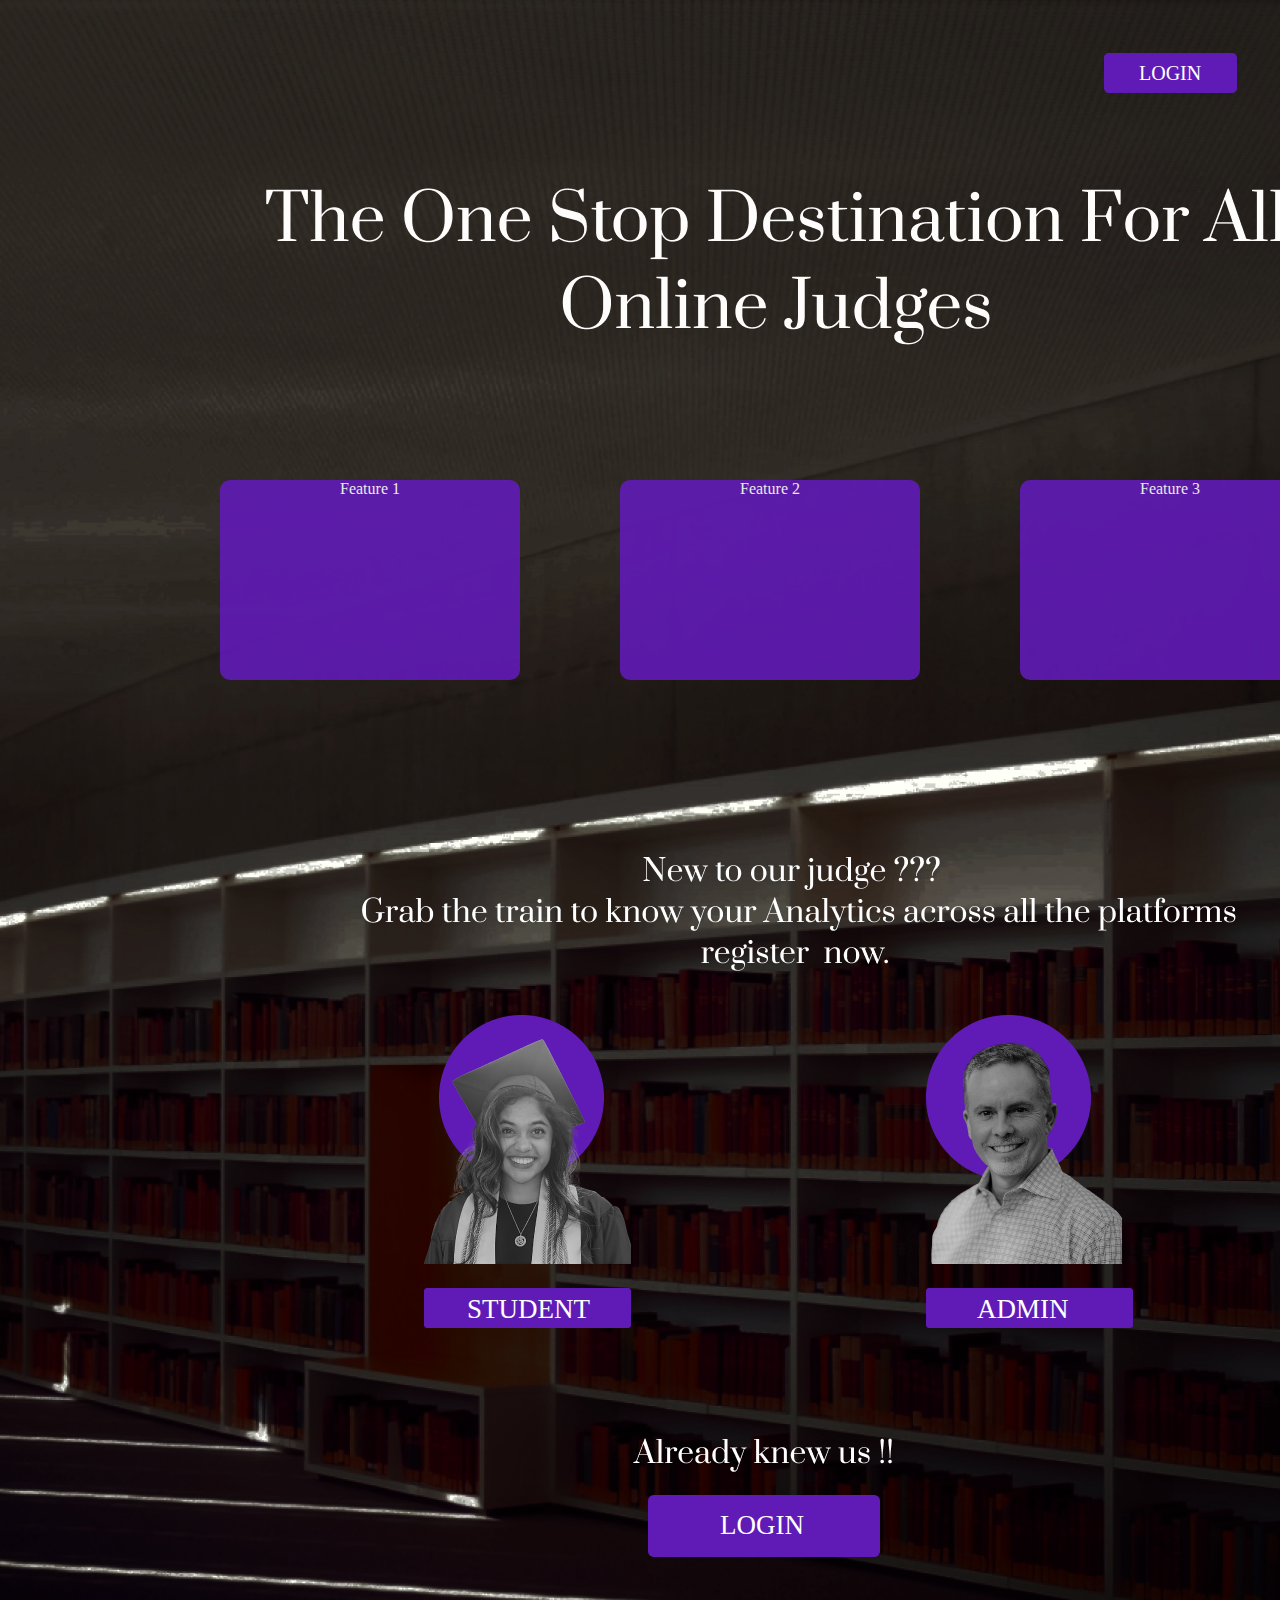
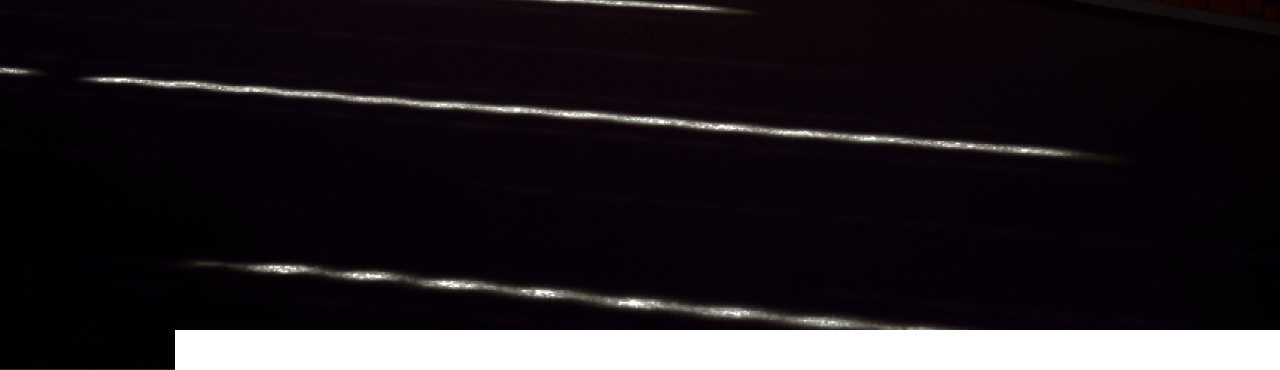
<file: index.html>
<html>
    <head>
        <link rel="stylesheet" href="index.css">
    </head>
    
    <body>
        <div class="nav1">
            <a href="login.html">LOGIN</a>
        </div>
        <div class="nav2">
            <a href="">ABOUT</a>
        </div>
        <div class="d">
        <div class="feat1">
            Feature 1
        </div>
        <div class="feat2">
           Feature 2
        </div>
        <div class="feat3">
            Feature 3
        </div>
        <div class="stu">
            <a href="reg.html">STUDENT</a>
        </div>
        <div class="adm">
            <a href="regad.html">ADMIN</a>
        </div>
        <div class="log">
            <a href="login.html">LOGIN</a>
        </div>
    <div class="foot"></div>
    </body>
</html>
</file>
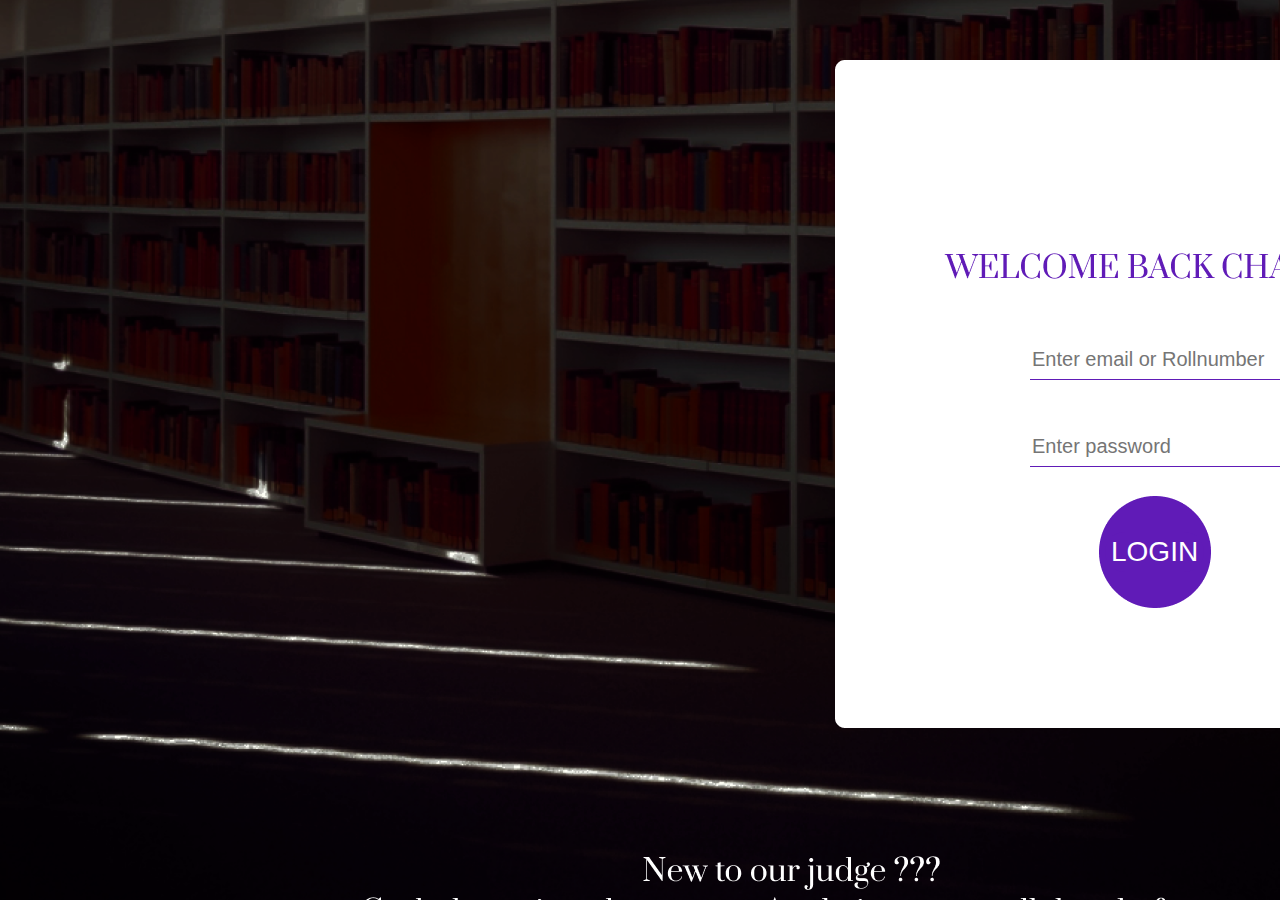
<file: login.html>
<html>
    <head>
        <link rel="stylesheet" href="login.css">
    </head>
    <body>
        <form>
        <div class="log">
            <input type="text"  placeholder="Enter email or Rollnumber"><br><br>
            <input type="password"  placeholder="Enter password"><br>
        </div>
        <div class="btn"><input type="submit" value="LOGIN" onclick="validate()"></div>
        </form>
    </body>
</html>
</file>
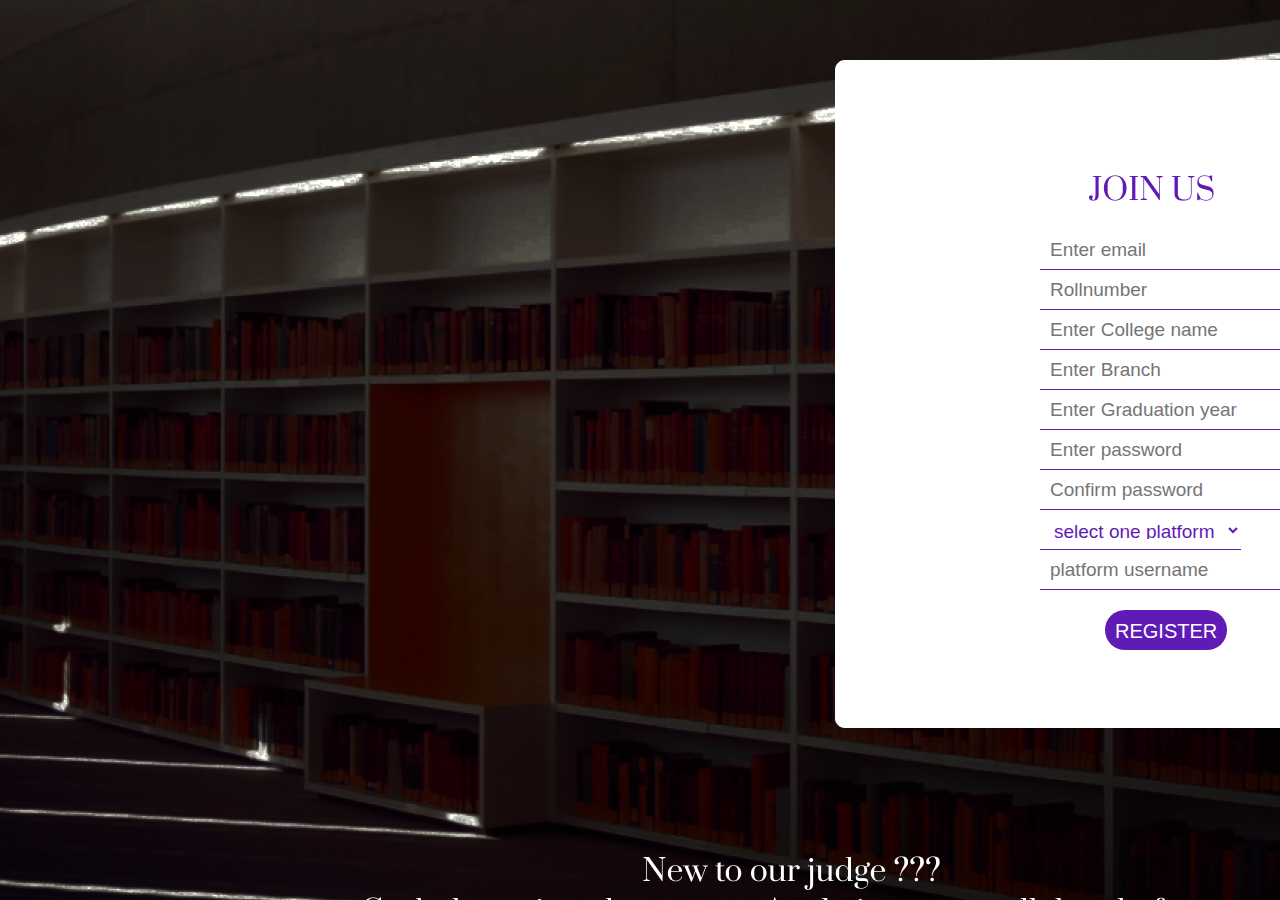
<file: reg.html>
<html>
    <head>
        <link rel="stylesheet" href="reg.css">
    </head>
    <body>
        <form>
        <div class="log">
            <input type="text"  placeholder="Enter email"><br>
            <input type="text"  placeholder="Rollnumber"><br>
            <input type="number"  placeholder="Enter College name"><br>
            <input type="text"  placeholder="Enter Branch"><br>
            <input type="number"  placeholder="Enter Graduation year"><br>
            <input type="password"  placeholder="Enter password"><br>
            <input type="password"  placeholder="Confirm password"><br>
            <select name="platforms" id="cars">
                <option value="p1">select one platform</option>
                <option value="p1">Hacker rank</option>
                <option value="p2">Code chef</option>
              </select><br>
              <input type="text"  placeholder="platform username"><br>
        </div>
        <div class="btn"><input type="submit" value="REGISTER" onclick="validate()"></div>
        </form>
    </body>
</html>
</file>
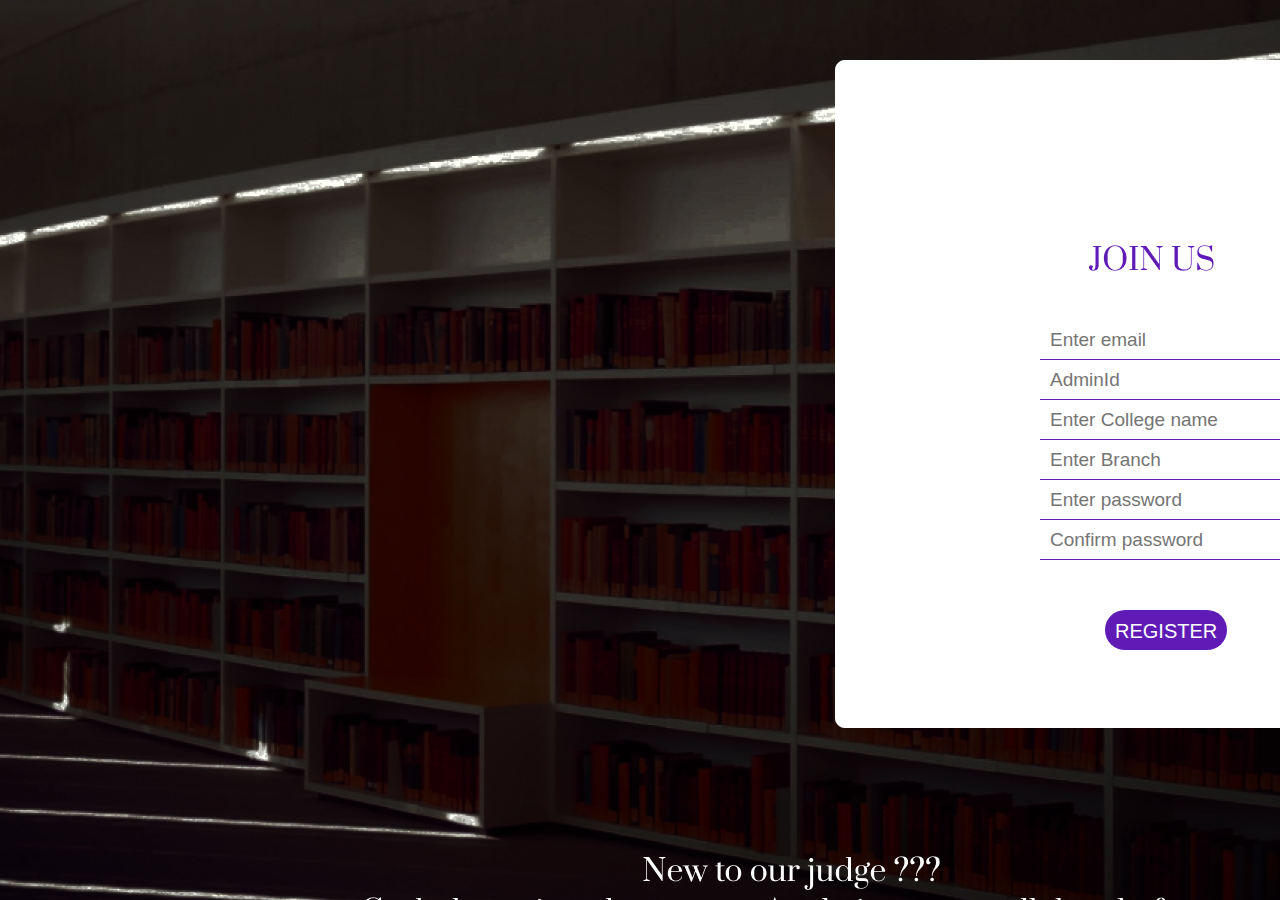
<file: regad.html>
<html>
    <head>
        <link rel="stylesheet" href="regad.css">
    </head>
    <body>
        <form>
        <div class="log">
            <input type="text"  placeholder="Enter email"><br>
            <input type="text"  placeholder="AdminId"><br>
            <input type="number"  placeholder="Enter College name"><br>
            <input type="text"  placeholder="Enter Branch"><br>
            <input type="password"  placeholder="Enter password"><br>
            <input type="password"  placeholder="Confirm password"><br>
        </div>
        <div class="btn"><input type="submit" value="REGISTER" onclick="validate()"></div>
        </form>
    </body>
</html>
</file>
<file: index.css>
body
{
    background-image:url("bak3.png");
}
.nav1
{
    position: absolute;
    left:1122px;
    top: 62px;
    width: 180px;
    color:white;
    font-size: 20px;

}
.nav1 a
{
text-decoration: none;
color:white;
padding: 17px;
}
.nav2
{
    position: absolute;
    left:1295px;
    top: 62px;
    width: 180px;
    color:white;
    font-size: 20px;

}
.nav2 a
{
text-decoration: none;
color:white;
padding: 17px;
}
.d
{
    position: absolute;
    top:380px;
    left: 120px;
}
.feat1
{
    position:absolute;
    top: 100px;
    left: 100px;
    width: 300px;
    height: 200px;
    opacity: 0.9;
    background-color: #601BB7;
    color: white;
    border-radius: 10px;
    text-align: center;
}
.feat1:hover
{
transform:scale(1.1);
}
.feat2
{
    position:absolute;
    top: 100px;
    left: 500px;
    width: 300px;
    height: 200px;
    opacity: 0.9;
    background-color: #601BB7;
    color: white;
    border-radius: 10px;
    text-align: center;
   
}
.feat2:hover
{
transform:scale(1.1);
}
.feat3
{
    position:absolute;
    top: 100px;
    left: 900px;
    width: 300px;
    height: 200px;
    opacity: 0.9;
    background-color: #601BB7;
    color: white;
    border-radius: 10px;
    text-align: center;
}
.feat3:hover
{
transform:scale(1.1);
}
.foot
{
    position:absolute;
    top:1550px;
    left:55px;
    width:1150px;
    height:40px;
    background-color: white;
}
.stu a
{
text-decoration: none;
color:white;
padding: 17px;
}
.stu
{
    position: absolute;
    left:330px;;
    top: 914px;
    width: 180px;
    color:white;
    font-size: 27px;

}
.adm a
{
text-decoration: none;
color:white;
padding: 17px;
}
.adm
{
    position: absolute;
    left:840px;;
    top: 914px;
    width: 180px;
    color:white;
    font-size: 27px;

}
.log a
{
text-decoration: none;
color:white;
padding: 17px;
}
.log
{
    position: absolute;
    left:583px;;
    top: 1130px;
    width: 180px;
    color:white;
    font-size: 27px;

}
</file>
<file: login.css>
body
{
    background-image:url("login.png");
}
.log
{
    position:absolute;
    top:340px;
    left:1030px;
    font-size: 40px;
}
.log input[type="text"],input[type="password"]
{
border:none;
border-bottom:1px solid #601BB7;
background-color:transparent;
outline:none;
height:40px;
color:black;
font-size:20px;
}
.btn
{
    position:absolute;
    top:532px;
    left:1105px;    
}
.btn input[type="submit"]
{
border:none;
outline:none;
height:40px;
background-color:#601BB7;
color:white;
font-size:28px;
border-radius:30px;
}
.btn input[type="submit"]:hover
{
cursor:pointer;
transition:0.6s ease;
}
</file>
<file: reg.css>
body
{
    background-image:url("reg.png");
}
.log
{
    position:absolute;
    top: 230px;
    left:1040px;
    font-size: 40px;
}
.log input[type="text"],input[type="number"],input[type="password"]
{
border:none;
border-bottom:1px solid #601BB7;
background-color:transparent;
outline:none;
height:40px;
color:black;
font-size:19px;
padding:10px;
}
.log p
{
color: #601BB7;
font-size: 20px;
text-align: center;
}
.log select
{
border:none;
border-bottom:1px solid #601BB7;
background-color:transparent;
outline:none;
height:40px;
color:#601BB7;
font-size:19px;
padding:10px;
}
.btn
{
    position:absolute;
    top:610px;
    left:1105px;    
}
.btn input[type="submit"]
{
border:none;
outline:none;
height:40px;
background-color:#601BB7;
color:white;
font-size:20px;
border-radius:30px;
padding:10px;
}
.btn input[type="submit"]:hover
{
cursor:pointer;
transition:0.6s ease;
}
</file>
<file: regad.css>
body
{
    background-image:url("regadmin.png");
}
.log
{
    position:absolute;
    top: 320px;
    left:1040px;
    font-size: 40px;
}
.log input[type="text"],input[type="number"],input[type="password"]
{
border:none;
border-bottom:1px solid #601BB7;
background-color:transparent;
outline:none;
height:40px;
color:black;
font-size:19px;
padding:10px;
}
.log p
{
color: #601BB7;
font-size: 20px;
text-align: center;
}
.log select
{
border:none;
border-bottom:1px solid #601BB7;
background-color:transparent;
outline:none;
height:40px;
color:#601BB7;
font-size:19px;
padding:10px;
}
.btn
{
    position:absolute;
    top:610px;
    left:1105px;    
}
.btn input[type="submit"]
{
border:none;
outline:none;
height:40px;
background-color:#601BB7;
color:white;
font-size:20px;
border-radius:30px;
padding:10px;
}
.btn input[type="submit"]:hover
{
cursor:pointer;
transition:0.6s ease;
}
</file>
